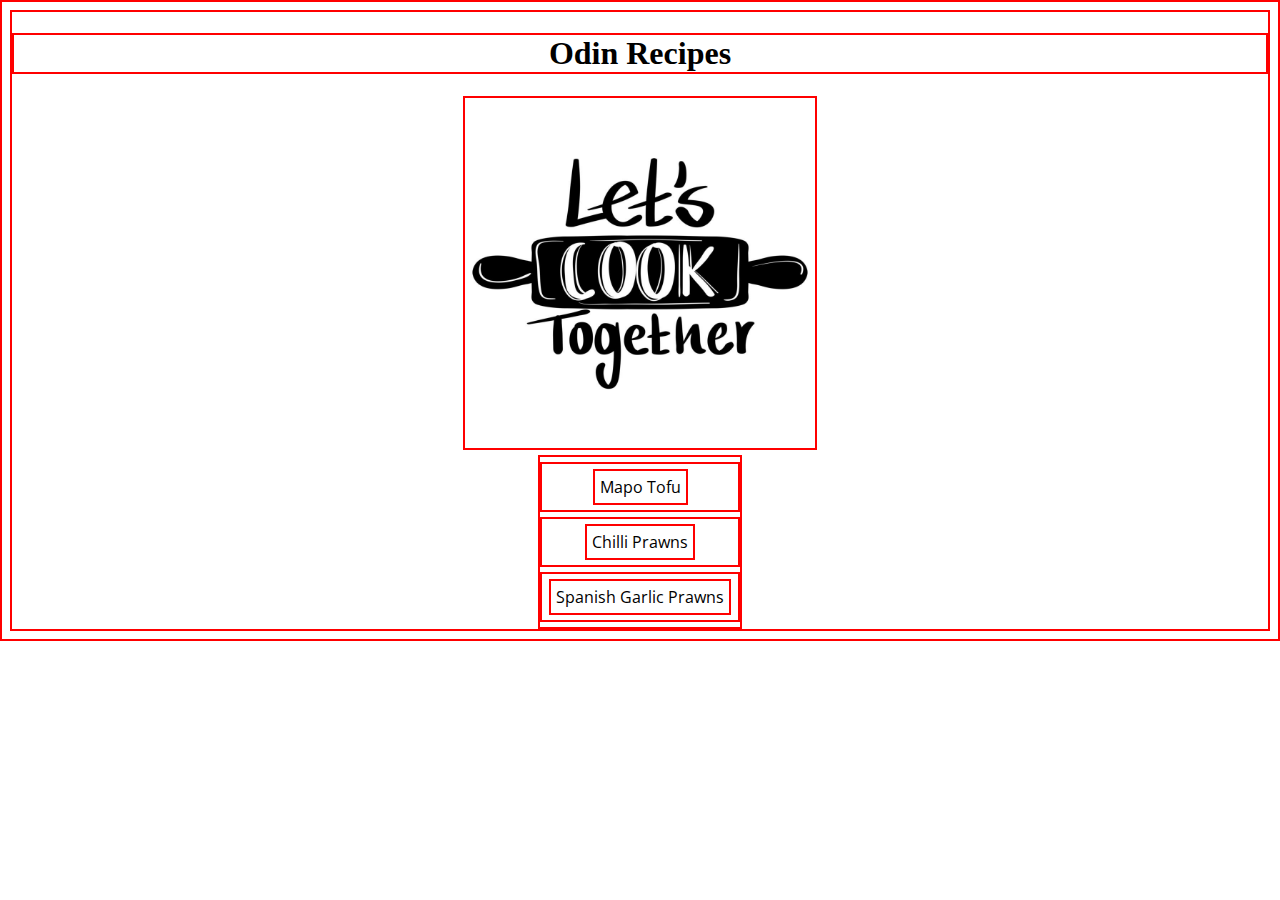
<file: index.html>
<!DOCTYPE html>
<html lang="en">
<head>
    <meta charset="UTF-8">
    <meta name="viewport" content="width=device-width, initial-scale=1.0">
    <link href="./static/style.css" rel="stylesheet">
    <link rel="preconnect" href="https://fonts.googleapis.com">
    <link rel="preconnect" href="https://fonts.gstatic.com" crossorigin>
    <link href="https://fonts.googleapis.com/css2?family=Open+Sans:ital,wght@0,300;0,400;0,700;1,300;1,400;1,700&display=swap" rel="stylesheet">
    <title>Odin Recipe</title>
</head>
<body>
    <h1>Odin Recipes</h1>

    <img src="./images/lets-cook-together-lettering-free-vector.jpg" alt="Lets cook together!" height="350" width="350">

    <ul>
        <li><a href="./recipes/mapotofu.html" target="_blank" rel="noopener noreferrer">Mapo Tofu</a></li>
        <li><a href="./recipes/chilliprawns.html" target="_blank" rel="noopener noreferrer">Chilli Prawns</a></li>
        <li><a href="./recipes/spanish-garlicprawns.html" target="_blank" rel="noopener noreferrer">Spanish Garlic Prawns</a></li>
    </ul>
</body>
</html>
</file>
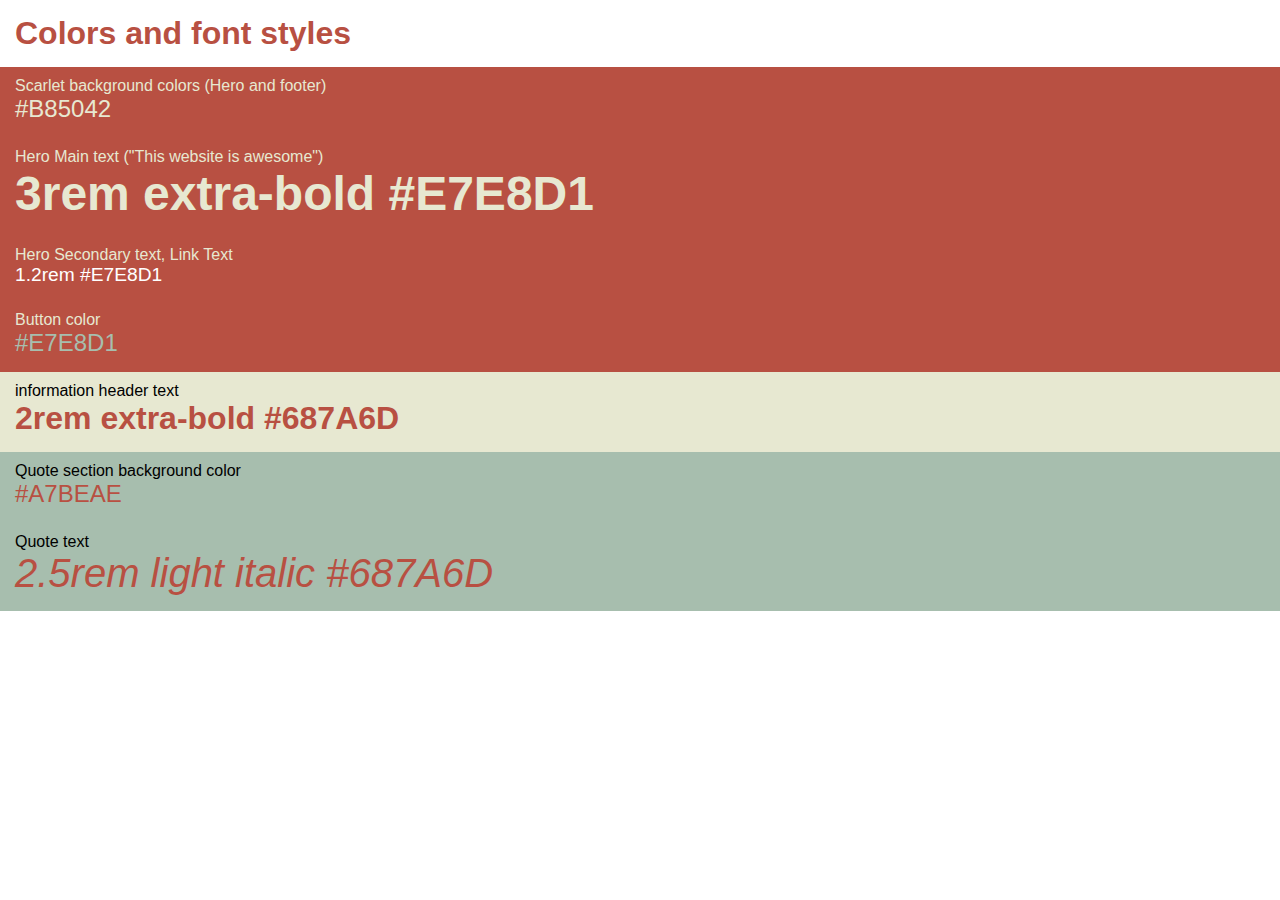
<file: colors_fonts.html>
<!DOCTYPE html>
<html lang="en">
<head>
    <meta charset="UTF-8">
    <meta name="viewport" content="width", initial-scale="1.0">
    <title>Recipe Webpage : colors and font styles</title>
    <link rel="stylesheet" href="./static/colors_fonts.css">
<body>
        <div class="header">Colors and font styles</div>

        <div class="pallet p1">
             <div class="para">Scarlet background colors (Hero and footer)</div>
             <div class="style s01">#B85042</div>
             <div class="para">Hero Main text ("This website is awesome")</div>
             <div class="style s02">3rem extra-bold #E7E8D1</div>
             <div class="para">Hero Secondary text, Link Text</div>
             <div class="style s03">1.2rem #E7E8D1</div>
             <div class="para">Button color</div>
             <div class="style s04">#E7E8D1</div>
        </div>

        <div class="pallet p2">
            <div class="para">information header text</div>
            <div class="style s05">2rem extra-bold #687A6D</div>
        </div>

        <div class="pallet p3">
            <div class="para">Quote section background color</div>
            <div class="style s06">#A7BEAE</div>
            <div class="para">Quote text</div>
            <div class="style s07"><em>2.5rem light italic #687A6D</em></div>
        </div>
</body>
</html>
</file>
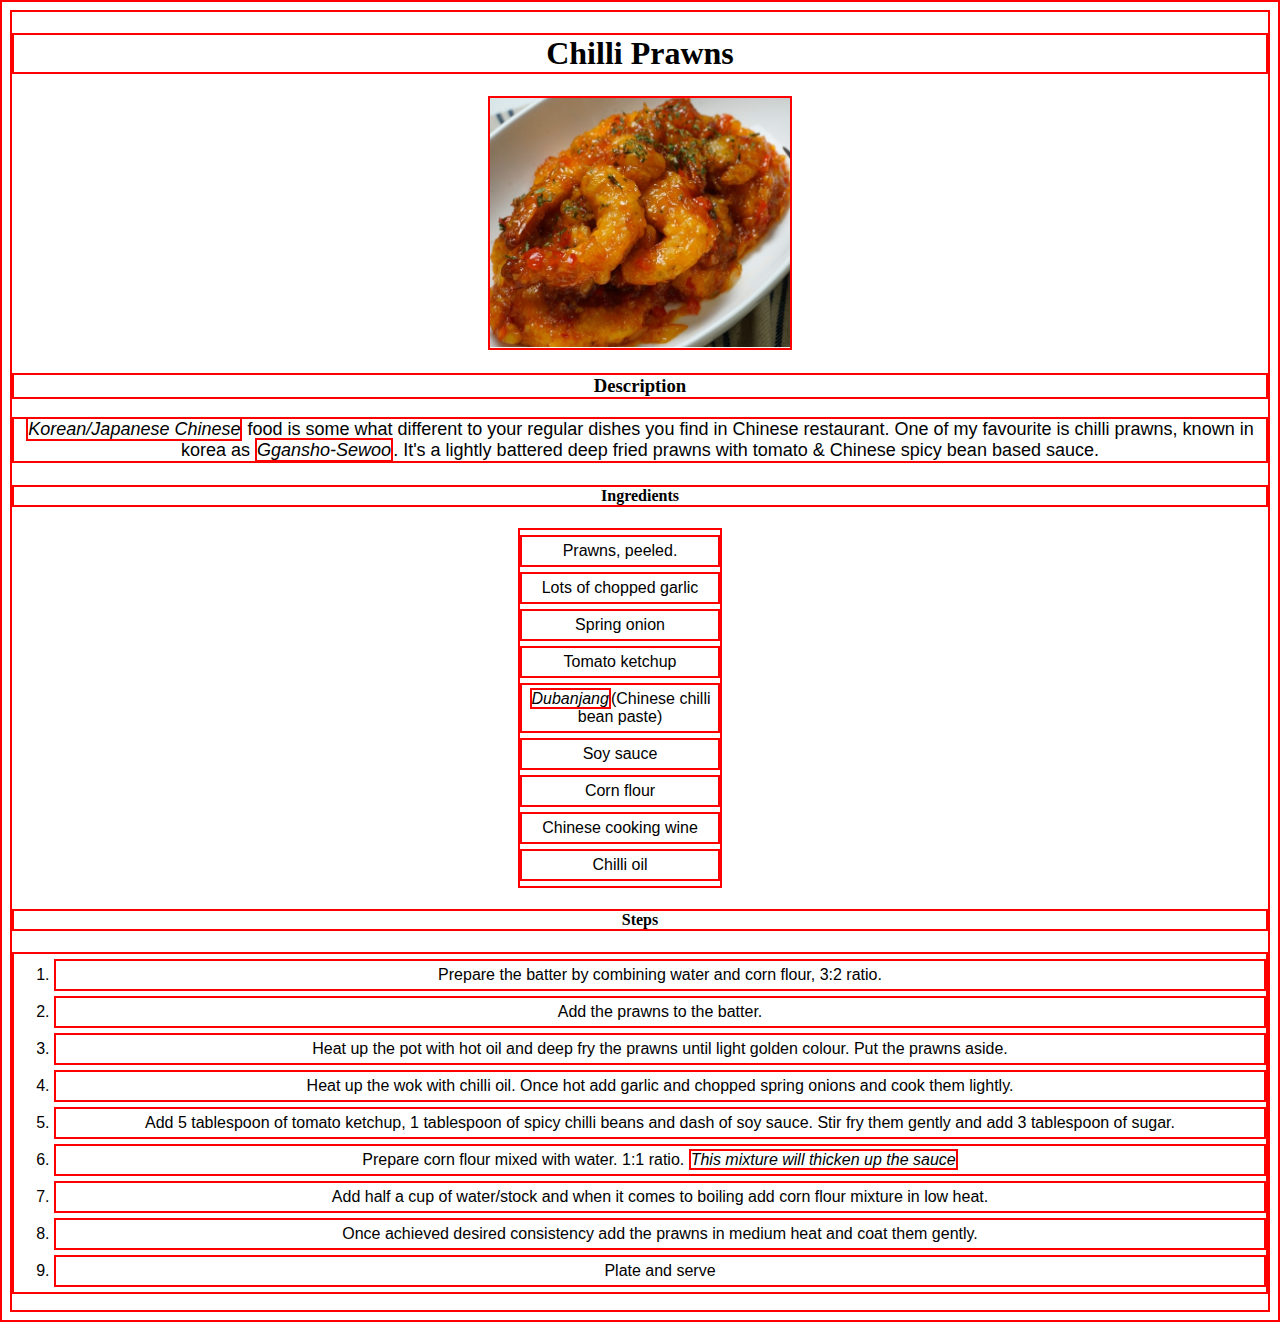
<file: recipes/chilliprawns.html>
<!DOCTYPE html>
<html lang="en">
<head>
    <meta charset="UTF-8">
    <meta name="viewport" content="width=device-width, initial-scale=1.0">
    <link href="../static/style.css" rel="stylesheet">
    <title>Recipe: Chilli Prawns</title>
</head>
<body>
    <h1>Chilli Prawns</h1>
        
        <img src="../images/chilliprawn.png" alt="chilli-prawns" height="250" width="300">

        <h3>Description</h3>
        <p>
            <em>Korean/Japanese Chinese</em> food is some what different to your regular dishes you find in Chinese restaurant. 
            One of my favourite is chilli prawns, known in korea as <em>Ggansho-Sewoo</em>. 
            It's a lightly battered deep fried prawns with tomato & Chinese spicy bean based sauce.
        </p>

        <h4>Ingredients</h4>
        <ul class="ingredients">
            <li>Prawns, peeled.</li>
            <li>Lots of chopped garlic</li>
            <li>Spring onion</li>
            <li>Tomato ketchup</li>
            <li><em>Dubanjang</em>(Chinese chilli bean paste)</li>
            <li>Soy sauce</li>
            <li>Corn flour</li>
            <li>Chinese cooking wine</li>
            <li>Chilli oil</li>
        </ul>
        
        <h4>Steps</h4>
        <ol class="steps">
            <li>Prepare the batter by combining water and corn flour, 3:2 ratio.</li>
            <li>Add the prawns to the batter.</li>
            <li>Heat up the pot with hot oil and deep fry the prawns until light golden colour. Put the prawns aside.</li>
            <li>Heat up the wok with chilli oil. Once hot add garlic and chopped spring onions and cook them lightly.</li>
            <li>Add 5 tablespoon of tomato ketchup, 1 tablespoon of spicy chilli beans and dash of soy sauce. Stir fry them gently and add 3 tablespoon of sugar.</li>
            <li>Prepare corn flour mixed with water. 1:1 ratio. <em>This mixture will thicken up the sauce</em></li>
            <li>Add half a cup of water/stock and when it comes to boiling add corn flour mixture in low heat.</li>
            <li>Once achieved desired consistency add the prawns in medium heat and coat them gently.</li>
            <li>Plate and serve</li>
</body>
</html>
</file>
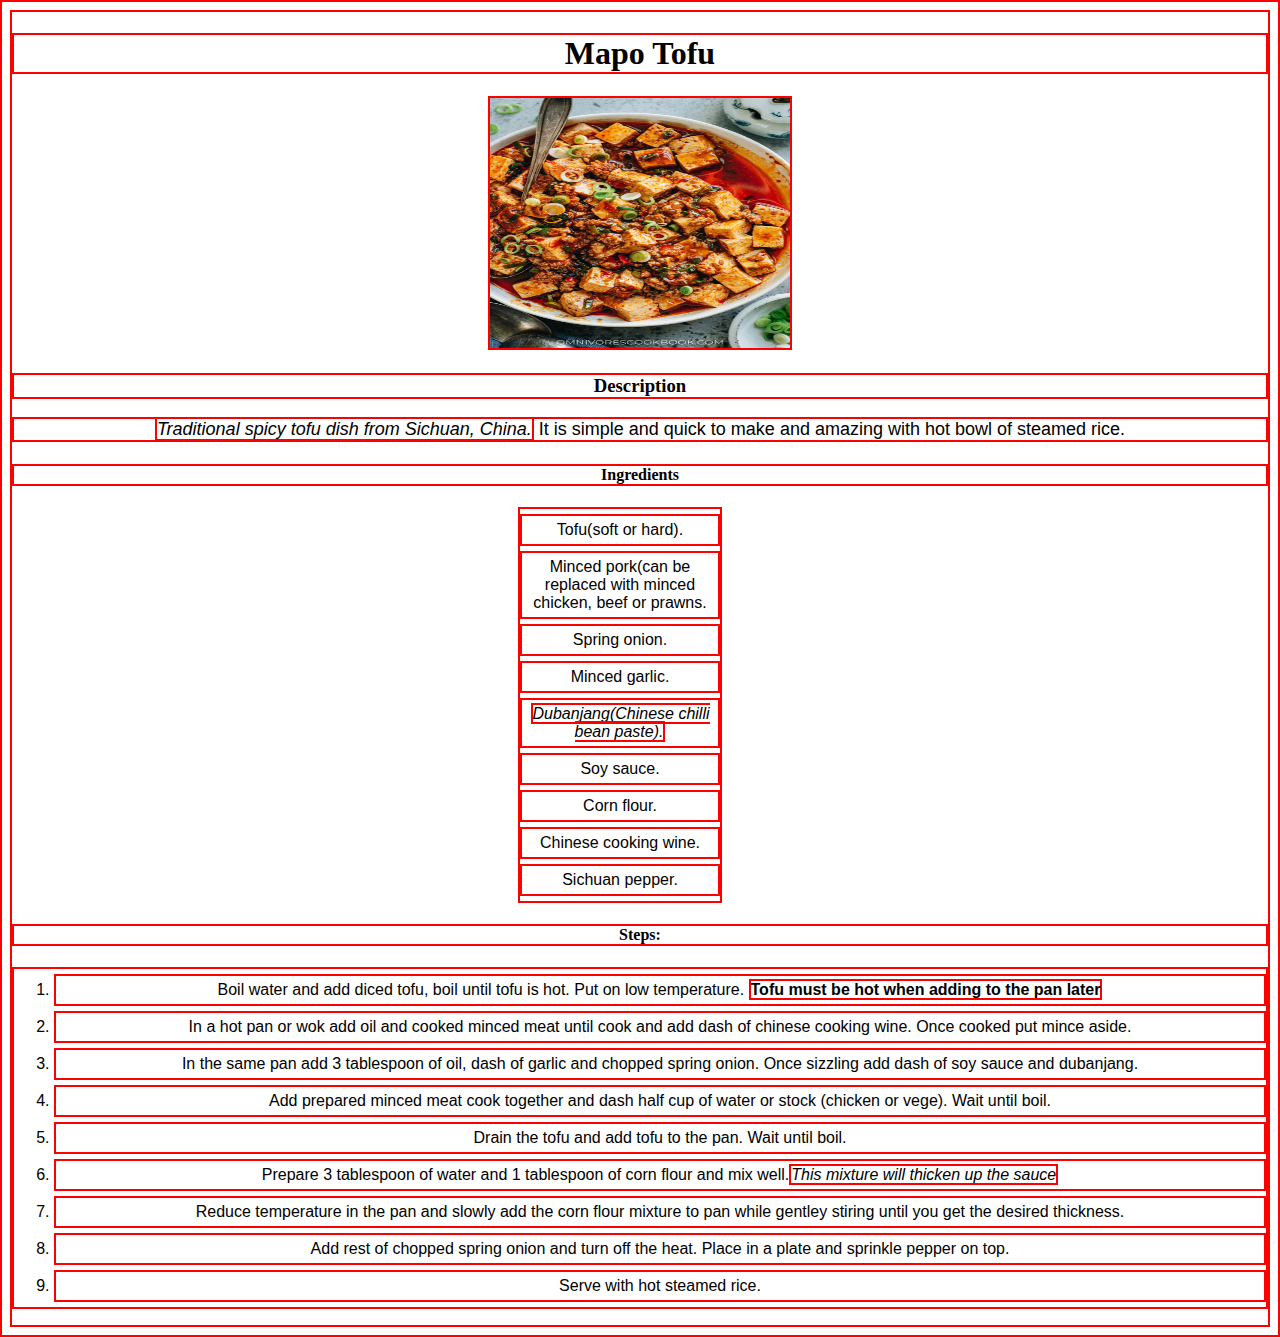
<file: recipes/mapotofu.html>
<!DOCTYPE html>
<html lang="en">
    <head>
        <meta charset="utf-8">
        <link href="../static/style.css" rel="stylesheet">
        <title>Recipe: Mapo Tofu</title>
    </head>
    <body>
        <h1>Mapo Tofu</h1>
        
        <img src="../images/mapotofu.jpg" alt="mapo-tofu" height="250" width="300">

        <h3>Description</h3>
            <p>
                <em>Traditional spicy tofu dish from Sichuan, China.</em> 
                It is simple and quick to make and amazing with hot bowl of steamed rice.
            </p>

        <h4>Ingredients</h4>
        <ul class="ingredients">
            <li>Tofu(soft or hard).</li>
            <li>Minced pork(can be replaced with minced chicken, beef or prawns.</li>
            <li>Spring onion.</li>
            <li>Minced garlic.</li>
            <li><em>Dubanjang(Chinese chilli bean paste).</em></li>
            <li>Soy sauce.</li>
            <li>Corn flour.</li>
            <li>Chinese cooking wine.</li>
            <li>Sichuan pepper.</li>
        </ul>
        
        <h4>Steps:</h4>
        <ol class="steps">
            <li class="list">Boil water and add diced tofu, boil until tofu is hot. Put on low temperature. <strong>Tofu must be hot when adding to the pan later</strong></li>
            <li class="list">In a hot pan or wok add oil and cooked minced meat until cook and add dash of chinese cooking wine. Once cooked put mince aside.</li>
            <li class="list">In the same pan add 3 tablespoon of oil, dash of garlic and chopped spring onion. Once sizzling add dash of soy sauce and dubanjang.</li>
            <li class="list">Add prepared minced meat cook together and dash half cup of water or stock (chicken or vege). Wait until boil.</li>
            <li class="list">Drain the tofu and add tofu to the pan. Wait until boil.</li>
            <li class="list">Prepare 3 tablespoon of water and 1 tablespoon of corn flour and mix well.<em>This mixture will thicken up the sauce</em></li>
            <li class="list">Reduce temperature in the pan and slowly add the corn flour mixture to pan while gentley stiring until you get the desired thickness.</li>
            <li class="list">Add rest of chopped spring onion and turn off the heat. Place in a plate and sprinkle pepper on top.</li>
            <li class="list">Serve with hot steamed rice.</li>
        </ol>
    </body>
</html>
</file>
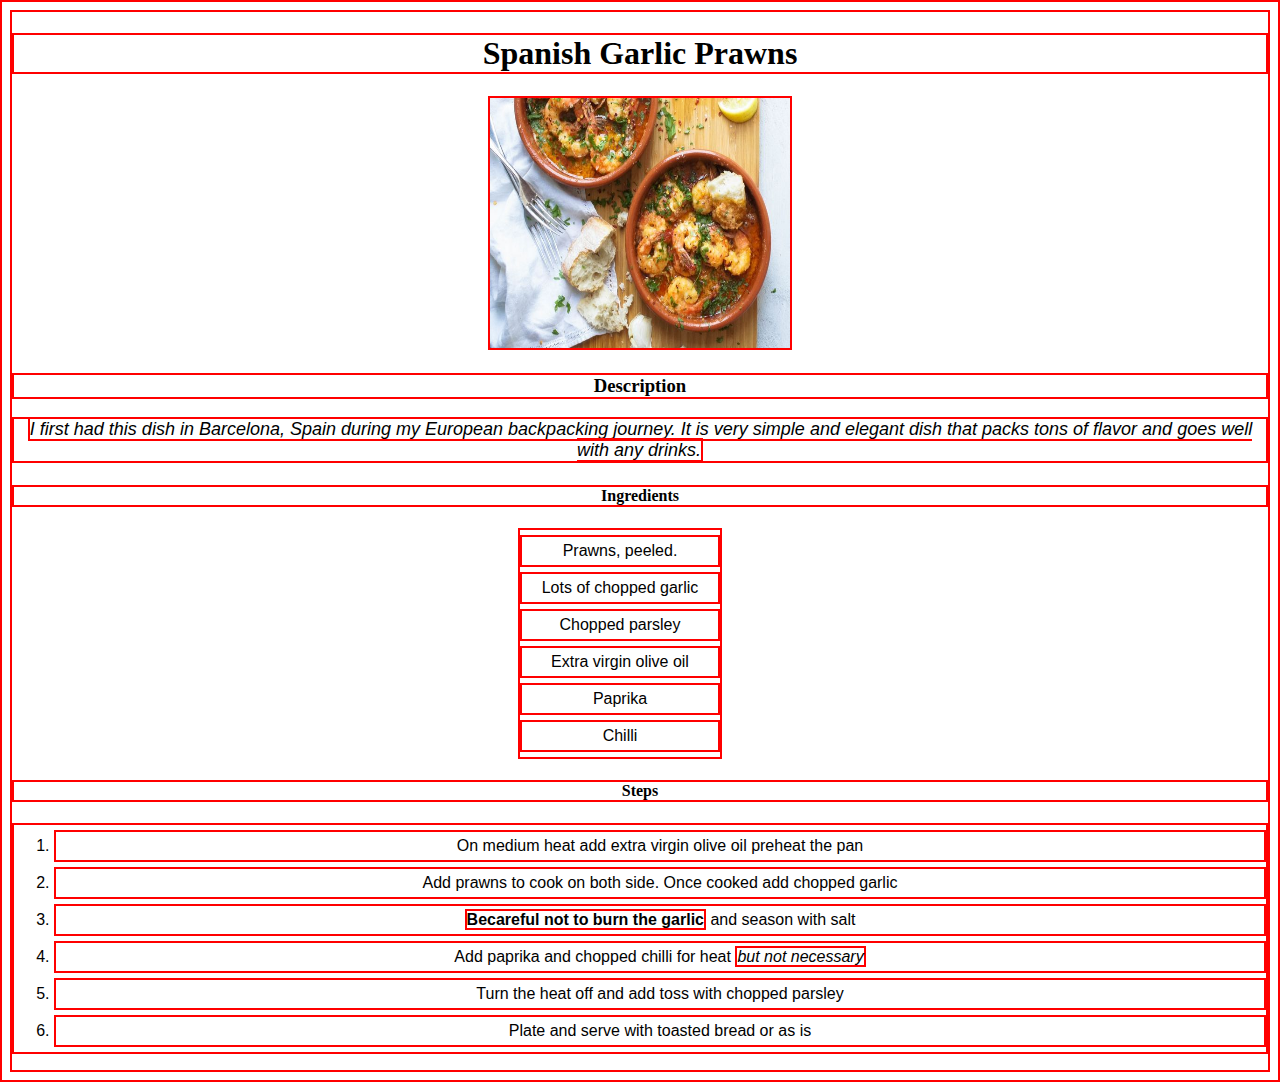
<file: recipes/spanish-garlicprawns.html>
<!DOCTYPE html>
<html lang="en">
<head>
    <meta charset="UTF-8">
    <meta name="viewport" content="width=device-width, initial-scale=1.0">
    <link href="../static/style.css" rel="stylesheet">
    <title>Recipe: Spanish Garlic Prawns</title>
</head>
<body>
    <h1>Spanish Garlic Prawns</h1>
        
        <img src="../images/spanish-garlicprawns.jpg" alt="chilli-prawns" height="250" width="300">

        <h3>Description</h3>
        <p>
            <em>I first had this dish in Barcelona, Spain during my European backpacking journey. 
            It is very simple and elegant dish that packs tons of flavor and goes well with any drinks.</em>
        </p>

        <h4>Ingredients</h4>
        <ul class="ingredients">
            <li>Prawns, peeled.</li>
            <li>Lots of chopped garlic</li>
            <li>Chopped parsley</li>
            <li>Extra virgin olive oil</li>
            <li>Paprika</li>
            <li>Chilli</li>
        </ul>
        
        <h4>Steps</h4>
        <ol class="steps">
            <li>On medium heat add extra virgin olive oil preheat the pan</li>
            <li>Add prawns to cook on both side. Once cooked add chopped garlic</li>
            <li><strong>Becareful not to burn the garlic</strong> and season with salt</li>
            <li>Add paprika and chopped chilli for heat <em>but not necessary</em></li>
            <li>Turn the heat off and add toss with chopped parsley</li>
            <li>Plate and serve with toasted bread or as is</li>
        </ol>

</body>
</html>
</file>
<file: static/style.css>
/* stylesheet */

/* index.html */
* {
    border: 2px solid red;
}

body {
    font-family: "Open Sans", "PT Sans", 'Gill Sans', 'Gill Sans MT', Calibri, 'Trebuchet MS', sans-serif;
    text-align: center;
}

h1, h3, h4 {
    font-family: "Lucida Handwriting", "Times New Roman", Times, serif;
}

ul {
    list-style: none;
    /* margin: 0px 40em 0px 40em; */
    margin: 0 auto;
    padding: 0px;
    width: 200px;
}
li {
    padding-top: 5px;
    padding-bottom: 5px;
    margin-top: 5px;
    margin-bottom: 5px;
    /* border: 2px solid black; */
}


a:link, 
a:visited {
    text-decoration: none;
    color: black;
    padding: 5px;
    display: inline-block;
    /* border: 2px solid blue; */
}

a:hover {
    color: rgb(51, 110, 218);
}

/* Recipe Pages */

p {
    font-weight: lighter;
    font-size: 18px;
}

.ingredients {
    font-size: 16px;
    position: relative;
    left: -20px;
}
.steps {
    font-size: 16px;
}
</file>
<file: static/colors_fonts.css>
body {
    display: flex;
    flex-direction: column;
    font-size: 62.5%;
    margin: 0;
}

div {
    font-family: Arial, Helvetica, sans-serif;
    font-size: 1rem;
    padding: 15px;
    /* border: 1px solid black; */
}

.header {
    /* display: flex; */

    background-color: white;
    color: #B85042; 
    font-size: 2rem;
    font-weight: bold;
    /* margin: 0; */
    /* border: 2px solid black; */
}

/* pallet p1, p2 & p3 */
.pallet {
    flex-direction: column;
    padding: 0;
}
.p1 {    
    background-color: #B85042;
    color: #E7E8D1; 
}
.p2 {
    background-color: #E7E8D1;
}
.p3 {
    background-color: #A7BEAE;
}

/* para, style & s## */
.para {
    padding-top: 10px;
    padding-bottom: 0px;
}
.style {
    padding-top: 0px;
}

.s01 {
    font-size: 1.5rem;
}
.s02 {
    font-size: 3rem;
    font-weight: bolder;
    color: #E7E8D1;
}
.s03 {
    font-size: 1.2rem;
    color: white;
}
.s04 {
    font-size: 1.5rem;
    color: #A7BEAE;
}
.s05 {
    color: #B85042;
    font-size: 2rem;
    font-weight: bolder;
}
.s06 {
    color: #B85042;
    font-size: 1.5rem;
}
.s07 {
    color: #B85042;
    font-size: 2.5rem;
}
</file>
